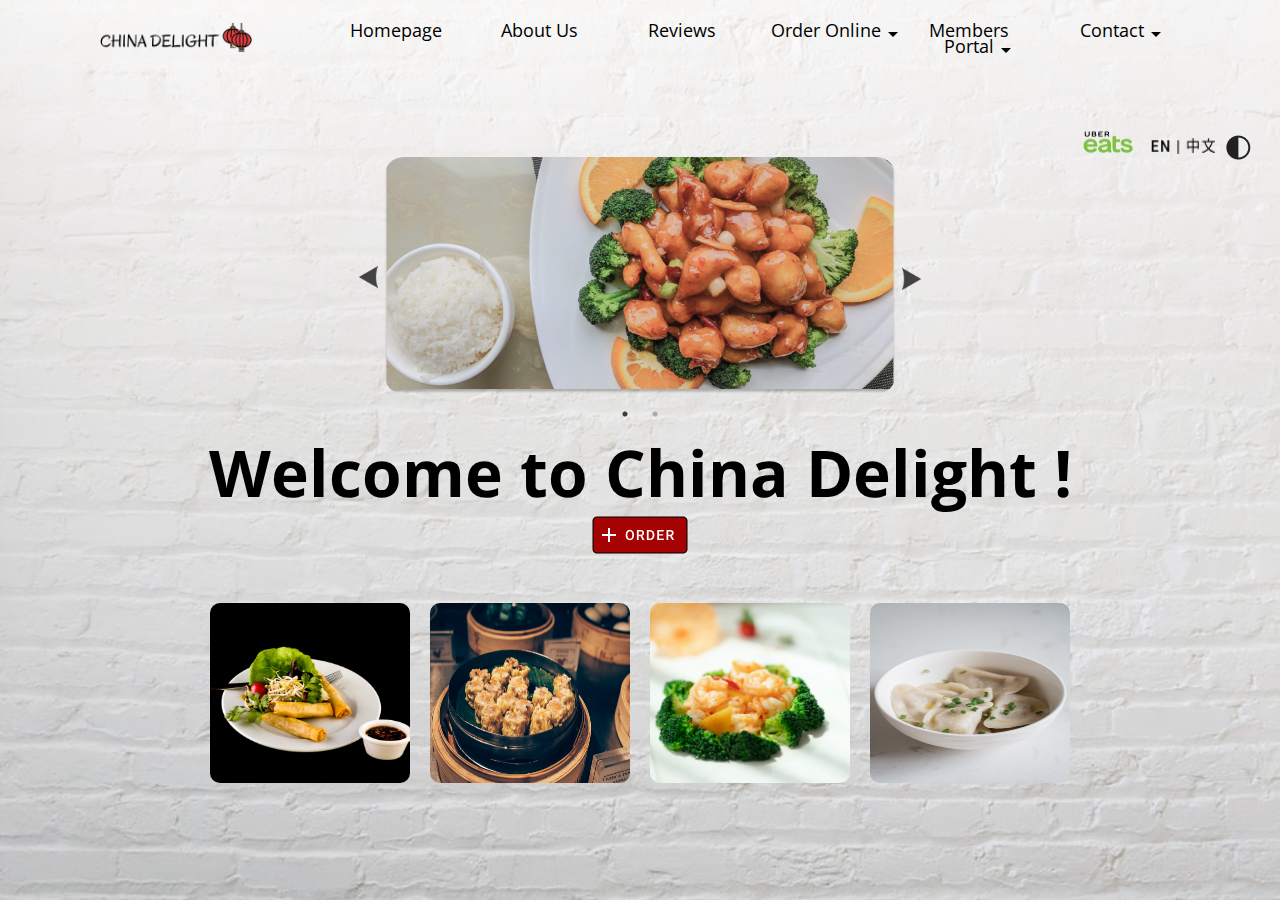
<file: index.html>
<!doctype html>
<html lang="en">

<head>
	<meta charset="UTF-8">
	<meta name="viewport" content="width=device-width,initial-scale=1">
	<title>Welcome To China Delight</title>
	<meta name="description" content="China Delight">
	<meta name="Michael Kemp" content="SitePoint">
	<link rel="stylesheet" href="style.css">
	<link rel="stylesheet" type="text/css" href="slick-master/slick/slick.css" />
	<link rel="stylesheet" type="text/css" href="slick-master/slick/slick-theme.css" />
	<link href='https://fonts.googleapis.com/css?family=Open%20Sans%20Condensed:300' rel='stylesheet'>
	<link rel="stylesheet" href="https://cdnjs.cloudflare.com/ajax/libs/font-awesome/4.7.0/css/font-awesome.min.css">
	<script src="https://code.jquery.com/jquery-2.1.1.min.js"></script>
</head>

<body class="homepage">
	<script src="logic.js"></script>
	<!-- Desktop website navigation bar below -->
	<nav>
		<!-- Hidden styled checkbox to activate mobile slider -->
		<input type="checkbox" id="check">
		<label for="check" class="checkbtn"> <i class="fa fa-align-justify"></i>
		</label>
		<!-- Website logo-->
		<label class="logo">
			<img alt="China Delight Logo" src="images/siteLogo.png" />
		</label>
		<!-- Main Desktop navigation divider and unordered list-->
		<div class="container">
			<ul class="MenuUL">
				<li><a href="index.html">Homepage</a>
				</li>
				<li><a href="about.html">About Us</a>
				</li>
				<li><a href="#">Reviews</a>
				</li>
				<li class="orderOnlineButtonListItem"><a id="orderOnlineButton" href="#">Order Online
				<img alt="Nav arrow down" class="navArrowDown" src="images/arrow-down.png"></a>
				</li>
				<li class="membersPortalButtonListItem"><a id="membersPortalButton" href="#">Members Portal
				<img alt="Arrow Down" class="navArrowDown" src="images/arrow-down.png"></a>
				</li>
				<li class="contactMenuButtonListItem"><a id="contactMenuButton" href="#">Contact
				<img alt="Arrow Down" class="navArrowDown" src="images/arrow-down.png"></a>
				</li>
			</ul>
			<!-- Different drop down menus for each category-->
			<div class="desktopDropdown">
				<ul>
					<li><a href="#">Pickup</a>
					</li>
					<li><a href="#">Delivery</a>
					</li>
					<li><a href="bookings.html">Bookings</a>
					</li>
				</ul>
			</div>
			<div class="desktopDropdownMembers">
				<ul>
					<li><a href="members.html">Login</a>
					</li>
					<li><a href="members.html">Portal</a>
					</li>
					<li><a href="#">Deals</a>
					</li>
					<li><a href="#">Custom Menu</a>
					</li>
					<li><a href="#">Mailing List</a>
					</li>
				</ul>
			</div>
			<div class="desktopDropdownContact">
				<ul>
					<li><a href="contact.html">Contact Information</a>
					</li>
					<li><a href="#">Location</a>
					</li>
				</ul>
			</div>
		</div>
		<!-- Mobile Menu's display:none by default. CSS activated on page resize -->
		<div class="orderMenuContainer">
			<img alt="Back button Mobile" class="backButtonMobile" src="images/BackMenu.png">
			<ul class="orderMenu">
				<li><a href="#">Pickup</a>
				</li>
				<li><a href="#">Delivery</a>
				</li>
				<li><a href="bookings.html">Bookings</a>
				</li>
			</ul>
		</div>
		<div class="contactMenuContainer">
			<img alt="Back button Mobile" class="backButtonMobile" src="images/BackMenu.png">
			<ul class="contactMenu">
				<li><a href="contact.html">Contact Information</a>
				</li>
				<li><a href="#">Location</a>
				</li>
			</ul>
		</div>
		<div class="membersMenuContainer">
			<img alt="Back button Mobile" class="backButtonMobile" src="images/BackMenu.png">
			<ul class="membersMenu">
				<li><a href="members.html">Login</a>
				</li>
				<li><a href="members.html">Portal</a>
				</li>
				<li><a href="#">Deals</a>
				</li>
				<li><a href="#">Custom Menu</a>
				</li>
				<li><a href="#">Mailing List</a>
				</li>
			</ul>
		</div>
	</nav>
	<!-- Icons for uber eats, translation and night mode-->
	<div class="miniIcons">
		<img alt="Uber Eats Icon" class="uberEats" src="images/uberEats.png">
		<img alt="Translation Icon" class="translation" src="images/translation.png">
		<img alt="Dark Mode Icon" class="darkMode" src="images/contrast.png">
	</div>
	<!-- Image Carousel with custom next and prev arrows.-->
	<script src="slick-master/slick/slick.js"></script>
	<script src="myHomeSlick.js"></script>
	<div class='mySlick'>
		<div class='single-item'>
			<div>
				<img alt="Food Images Carousel" class="carouselImages" src="images/homeImage.png" />
			</div>
			<div>
				<img alt="Food Images Carousel" class="carouselImages" src="images/homeImage.png" />
			</div>
		</div>
		<!-- <img class="carousel-nav carousel-prev" src="images/leftArrow.png"/> -->
		<!-- <img class="slick-next slick-arrow" src="images/rightArrow.png"/> -->
	</div>
	<!-- Page welcome header-->
	<div class="welcomeHomeDivider">
		<h1 class="welcomeHome">Welcome to China Delight !</h1>
		<button class="homeOrderNowButton"></button>
	</div>
	<!-- styled 4 image gallery on the home page. -->
	<div id="homeGallery">
		<img alt="food image 1" src="images/rectangle_4.png" />
		<img alt="food image 2" src="images/rectangle_5.png" />
		<img alt="food image 3" src="images/rectangle_6.png" />
		<img alt="food image 4" src="images/rectangle_7.png" />
	</div>
</body>

</html>
</file>
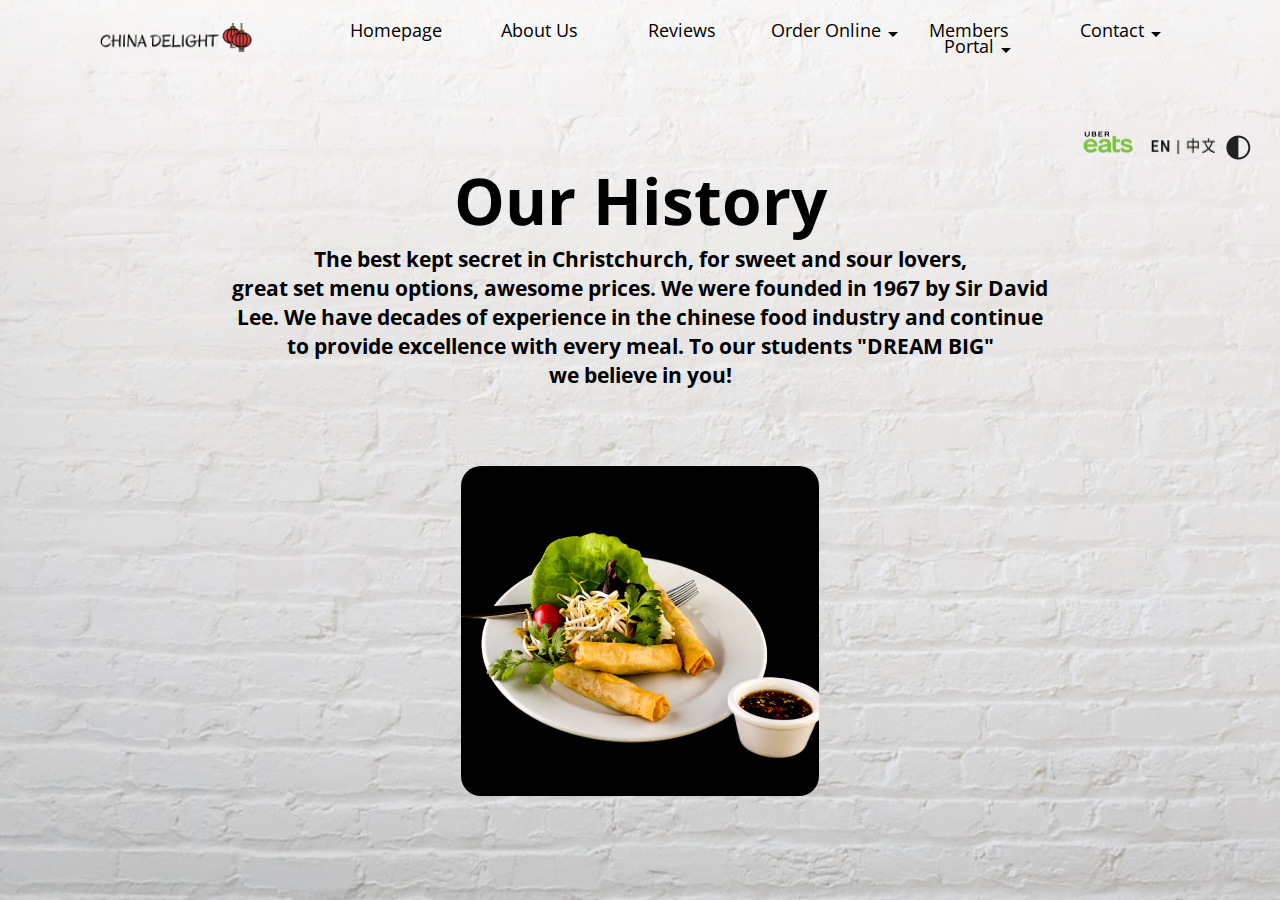
<file: about.html>
<!doctype html>
<html lang="en">

<head>
	<meta charset="UTF-8">
	<meta name="viewport" content="width=device-width,initial-scale=1">
	<title>About Us</title>
	<meta name="description" content="About">
	<meta name="Michael Kemp" content="SitePoint">
	<link rel="stylesheet" href="style.css">
	<link rel="stylesheet" type="text/css" href="slick-master/slick/slick.css" />
	<link rel="stylesheet" type="text/css" href="slick-master/slick/slick-theme.css" />
	<link href='https://fonts.googleapis.com/css?family=Open%20Sans%20Condensed:300' rel='stylesheet'>
	<link rel="stylesheet" href="https://cdnjs.cloudflare.com/ajax/libs/font-awesome/4.7.0/css/font-awesome.min.css">
	<script src="https://code.jquery.com/jquery-2.1.1.min.js"></script>
</head>

<body class="about">
	<script src="logic.js"></script>
	<!-- Desktop website navigation bar below -->
	<nav>
		<!-- Hidden styled checkbox to activate mobile slider -->
		<input type="checkbox" id="check">
		<label for="check" class="checkbtn"> <i class="fa fa-align-justify"></i>
		</label>
		<!-- Website logo-->
		<label class="logo">
			<img alt="China Delight Logo" src="images/siteLogo.png" />
		</label>
		<!-- Main Desktop navigation divider and unordered list-->
		<div class="container">
			<ul class="MenuUL">
				<li><a href="index.html">Homepage</a>
				</li>
				<li><a href="about.html">About Us</a>
				</li>
				<li><a href="#">Reviews</a>
				</li>
				<li class="orderOnlineButtonListItem"><a id="orderOnlineButton" href="#">Order Online
				<img alt="Nav arrow down" class="navArrowDown" src="images/arrow-down.png"></a>
				</li>
				<li class="membersPortalButtonListItem"><a id="membersPortalButton" href="#">Members Portal
				<img alt="Arrow Down" class="navArrowDown" src="images/arrow-down.png"></a>
				</li>
				<li class="contactMenuButtonListItem"><a id="contactMenuButton" href="#">Contact
				<img alt="Arrow Down" class="navArrowDown" src="images/arrow-down.png"></a>
				</li>
			</ul>
			<!-- Different drop down menus for each category-->
			<div class="desktopDropdown">
				<ul>
					<li><a href="#">Pickup</a>
					</li>
					<li><a href="#">Delivery</a>
					</li>
					<li><a href="bookings.html">Bookings</a>
					</li>
				</ul>
			</div>
			<div class="desktopDropdownMembers">
				<ul>
					<li><a href="members.html">Login</a>
					</li>
					<li><a href="members.html">Portal</a>
					</li>
					<li><a href="#">Deals</a>
					</li>
					<li><a href="#">Custom Menu</a>
					</li>
					<li><a href="#">Mailing List</a>
					</li>
				</ul>
			</div>
			<div class="desktopDropdownContact">
				<ul>
					<li><a href="contact.html">Contact Information</a>
					</li>
					<li><a href="#">Location</a>
					</li>
				</ul>
			</div>
		</div>
		<!-- Mobile Menu's display:none by default. CSS activated on page resize -->
		<div class="orderMenuContainer">
			<img alt="Back button Mobile" class="backButtonMobile" src="images/BackMenu.png">
			<ul class="orderMenu">
				<li><a href="#">Pickup</a>
				</li>
				<li><a href="#">Delivery</a>
				</li>
				<li><a href="bookings.html">Bookings</a>
				</li>
			</ul>
		</div>
		<div class="contactMenuContainer">
			<img alt="Back button Mobile" class="backButtonMobile" src="images/BackMenu.png">
			<ul class="contactMenu">
				<li><a href="contact.html">Contact Information</a>
				</li>
				<li><a href="#">Location</a>
				</li>
			</ul>
		</div>
		<div class="membersMenuContainer">
			<img alt="Back button Mobile" class="backButtonMobile" src="images/BackMenu.png">
			<ul class="membersMenu">
				<li><a href="members.html">Login</a>
				</li>
				<li><a href="members.html">Portal</a>
				</li>
				<li><a href="#">Deals</a>
				</li>
				<li><a href="#">Custom Menu</a>
				</li>
				<li><a href="#">Mailing List</a>
				</li>
			</ul>
		</div>
	</nav>
	<!-- Icons for uber eats, translation and night mode-->
	<div class="miniIcons"> <img alt="Uber Eats Icon" class="uberEats" src="images/uberEats.png">
	<img alt="Translation Icon" class="translation" src="images/translation.png"> <img alt="Dark Mode Icon" class="darkMode" src="images/contrast.png"> </div>
	<!-- About Header and description of China Delight as a company.-->
	<h1 class="aboutUs">Our History</h1>
	<h6 id="aboutUsText">The best kept secret in Christchurch, for sweet and sour lovers,<br>
   great set menu options, awesome prices. We were founded in 1967 by Sir David<br>
   Lee. We have decades of experience in the chinese food industry and continue<br>
   to provide excellence with every meal. To our students "DREAM BIG" <br>
   we believe in you!</h6>
	<!-- Second Site carousel image slider without nav arrows-->
	<!-- Ability to manually slide with the mouse.-->
	<script src="slick-master/slick/slick.js"></script>
	<script src="secondSlick.js"></script>
	<div class='mySlick'>
		<div class="single-item-parent">
			<div class='single-item'>
				<div><img alt="Carousel image 1" class="carouselImages1" src="images/About/rectangle_4.png" /></div>
				<div><img alt="Carousel image 2" class="carouselImages1" src="images/About/rectangle_5.png" /></div>
				<div><img alt="Carousel image 3" class="carouselImages1" src="images/About/rectangle_6.png" /></div>
				<div><img alt="Carousel image 4" class="carouselImages1" src="images/About/rectangle_7.png" /></div>
			</div>
		</div>
	</div>
</body>

</html>
</file>
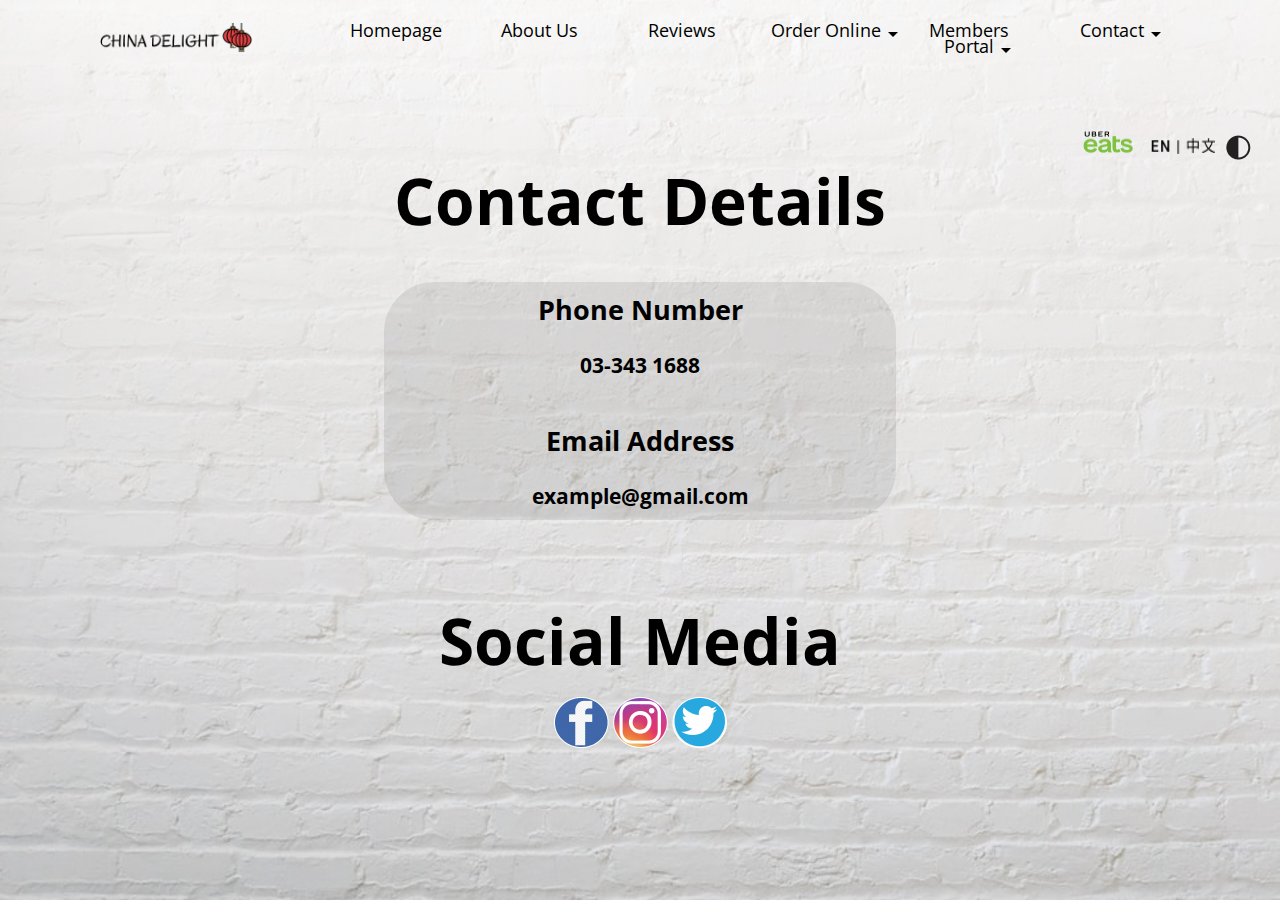
<file: contact.html>
<!doctype html>
<html lang="en">
   <head>
      <meta charset="UTF-8">
      <meta name="viewport" content="width=device-width,initial-scale=1">
      <title>About Us</title>
      <meta name="description" content="About">
      <meta name="Michael Kemp" content="SitePoint">
      <link rel="stylesheet" href="style.css">
      <link rel="stylesheet" type="text/css" href="slick-master/slick/slick.css" />
      <link rel="stylesheet" type="text/css" href="slick-master/slick/slick-theme.css" />
      <link href='https://fonts.googleapis.com/css?family=Open%20Sans%20Condensed:300' rel='stylesheet'>
      <link rel="stylesheet" href="https://cdnjs.cloudflare.com/ajax/libs/font-awesome/4.7.0/css/font-awesome.min.css">
      <script src="https://code.jquery.com/jquery-2.1.1.min.js"></script>
   </head>
   <body class="about">
      <script src="logic.js"></script>
      <!-- Desktop website navigation bar below -->
    	<nav>
    		<!-- Hidden styled checkbox to activate mobile slider -->
    		<input type="checkbox" id="check">
    		<label for="check" class="checkbtn"> <i class="fa fa-align-justify"></i>
    		</label>
    		<!-- Website logo-->
    		<label class="logo">
    			<img alt="China Delight Logo" src="images/siteLogo.png" />
    		</label>
    		<!-- Main Desktop navigation divider and unordered list-->
    		<div class="container">
    			<ul class="MenuUL">
    				<li><a href="index.html">Homepage</a>
    				</li>
    				<li><a href="about.html">About Us</a>
    				</li>
    				<li><a href="#">Reviews</a>
    				</li>
    				<li class="orderOnlineButtonListItem"><a id="orderOnlineButton" href="#">Order Online
    				<img alt="Nav arrow down" class="navArrowDown" src="images/arrow-down.png"></a>
    				</li>
    				<li class="membersPortalButtonListItem"><a id="membersPortalButton" href="#">Members Portal
    				<img alt="Arrow Down" class="navArrowDown" src="images/arrow-down.png"></a>
    				</li>
    				<li class="contactMenuButtonListItem"><a id="contactMenuButton" href="#">Contact
    				<img alt="Arrow Down" class="navArrowDown" src="images/arrow-down.png"></a>
    				</li>
    			</ul>
    			<!-- Different drop down menus for each category-->
    			<div class="desktopDropdown">
    				<ul>
    					<li><a href="#">Pickup</a>
    					</li>
    					<li><a href="#">Delivery</a>
    					</li>
    					<li><a href="bookings.html">Bookings</a>
    					</li>
    				</ul>
    			</div>
    			<div class="desktopDropdownMembers">
    				<ul>
    					<li><a href="members.html">Login</a>
    					</li>
    					<li><a href="members.html">Portal</a>
    					</li>
    					<li><a href="#">Deals</a>
    					</li>
    					<li><a href="#">Custom Menu</a>
    					</li>
    					<li><a href="#">Mailing List</a>
    					</li>
    				</ul>
    			</div>
    			<div class="desktopDropdownContact">
    				<ul>
    					<li><a href="contact.html">Contact Information</a>
    					</li>
    					<li><a href="#">Location</a>
    					</li>
    				</ul>
    			</div>
    		</div>
    		<!-- Mobile Menu's display:none by default. CSS activated on page resize -->
    		<div class="orderMenuContainer">
    			<img alt="Back button Mobile" class="backButtonMobile" src="images/BackMenu.png">
    			<ul class="orderMenu">
    				<li><a href="#">Pickup</a>
    				</li>
    				<li><a href="#">Delivery</a>
    				</li>
    				<li><a href="bookings.html">Bookings</a>
    				</li>
    			</ul>
    		</div>
    		<div class="contactMenuContainer">
    			<img alt="Back button Mobile" class="backButtonMobile" src="images/BackMenu.png">
    			<ul class="contactMenu">
    				<li><a href="contact.html">Contact Information</a>
    				</li>
    				<li><a href="#">Location</a>
    				</li>
    			</ul>
    		</div>
    		<div class="membersMenuContainer">
    			<img alt="Back button Mobile" class="backButtonMobile" src="images/BackMenu.png">
    			<ul class="membersMenu">
    				<li><a href="members.html">Login</a>
    				</li>
    				<li><a href="members.html">Portal</a>
    				</li>
    				<li><a href="#">Deals</a>
    				</li>
    				<li><a href="#">Custom Menu</a>
    				</li>
    				<li><a href="#">Mailing List</a>
    				</li>
    			</ul>
    		</div>
    	</nav>
      <!-- Icons for uber eats, translation and night mode-->
      <div class="miniIcons"> <img alt="Uber Eats Icon" class="uberEats" src="images/uberEats.png"> <img alt="Translation Icon" class="translation" src="images/translation.png"> <img alt="Dark Mode Icon" class="darkMode" src="images/contrast.png"> </div>
      <!-- Contact details styled into the center of the page.-->
      <h1 class="aboutUs">Contact Details</h1>
      <div class="contactDetailsContainer">
         <h4>Phone Number</h4>
         <br>
         <h6>03-343 1688</h6>
         <br><br>
         <h4>Email Address</h4>
         <br>
         <h6>example@gmail.com</h6>
      </div>
      <!-- social media hyperlinks styled as circular image icons.-->
      <h1 class="aboutUs">Social Media</h1>
      <div class="socialsContainer">
         <a href="https://www.facebook.com/">
         <img alt="Facebook icon" src="images/Contact/facebook.png">
         </a>
         <a href="https://www.instagram.com/">
         <img alt= "Instagram Icon" src="images/Contact/instagram.png">
         </a>
         <a href="https://www.twitter.com/">
         <img alt="Twitter Icon" src="images/Contact/twitter.png">
         </a>
      </div>
</html>
</file>
<file: style.css>
/*China Delight Redesign CSS - Michael Kemp. */

* {
	padding: 0;
	margin: 0;
	/*Remove bullet points and link styling for ul page menu.*/
	text-decoration: none;
	list-style: none;
	/* Account for border and padding values specified.*/
	box-sizing: border-box;
	font-family: "Open Sans Condensed";
}

html {
	/*Brick wall linear gradient background image.*/
	background-image: linear-gradient(180deg, rgba(255, 255, 255, 0.75) 0%, rgba(255, 255, 255, 0) 100%), url("images/home1.png");
	background-size: cover;
	height: 100%;
	margin: 0;
	background-repeat: no-repeat;
	background-attachment: fixed;
}

h1 {
	/*48 pt 63.751067px or3.18755335vw */
	/*font-size: 3.18755335vw;*/
	/*Centrally aligned and styled h1 header tag*/
	font-size: 48pt;
	text-align: center;
}

h4{
	font-size: 20pt;
}


h6 {
	/*Styling for the h6 header. */
	font-size: 16pt;
	text-align: center;
}

nav {
	font-weight: 400;
	/*height of line of text should be full nav bar.*/
	line-height: 100%;
}

nav {
	/*This height is set at 80px static.*/
	height: 80px;
	/*Desktop nav bar width should be full screen width.*/
	width: 100%;
	/*Scalable padding on top of links in nav bar*/
	padding-top: 0.75%;
	/*Show the over flow, in case screen resize leads to this*/
	overflow: visible;
}

label.logo img {
	/*Line height of nav bar*/
	line-height: 80px;
	/*Left and right Desktop site logo padding of 100px*/
	padding: 0 100px;
	height: auto;
	width: 110%;
}

.logo {
	/*Desktop site logo container.*/
	display: inline-block;
	vertical-align: middle;
	width: 25%;
}


/*Change the background color of desktop drop down items on hover.*/

.desktopDropdown li:hover,
.desktopDropdownMembers li:hover,
.desktopDropdownContact li:hover {
	background-color: #A50303;
}


/*Hide the Submenus up until the screenwidth changes for Tablet or Mobile.*/

.contactMenu,
.MembersMenu,
.orderMenu {
	display: none;
}


/*Div Container for the desktop site menu links*/

.container {
	/*Does not add line break after*/
	display: inline-block;
	overflow: auto;
	vertical-align: middle;
	/*Other 30% is the site logo*/
	width: 70%;
	overflow: visible;
}

.MenuUL {
	/*Desktop menu ul*/
	/*top and bottom margins/ paddings are respected*/
	display: inline-block;
	width: 100%
}

.MenuUL li a {
	float: left;
	padding: 12px;
	color: black;
	text-decoration: none;
	/*Scalable font size for huge browser windows.*/
	font-size: 1.38348671875vw;
	width: 16%;
	/* Four links of equal widths */
	text-align: center;
}

.checkbtn {
	/*Styled checkbox icon that when clicked will show
  the mobile menu pullout*/
	font-size: 30px;
	color: black;
	float: right;
	line-height: 80px;
	margin-right: 40px;
	cursor: pointer;
	/*Hidden by default on the desktop site.*/
	display: none;
}

#check {
	/*Hiding the actual html check element with id*/
	display: none;
}


/*Desktop nav dropdown arrow styling*/

.navArrowDown {
	width: 24px;
	height: 24px;
	position: absolute;
}


/*DESKTOP DROP DOWN SUBMENUs*/

.desktopDropdown,
.desktopDropdownMembers,
.desktopDropdownContact {
	display: none;
	position: absolute;
	text-align: center;
	z-index: 1;
	padding-top: 0.5%;
}


/*This part is interesting because although it is considered
bad practise to use !important. It is still valid syntax.*/


/*I needed to over write previous styles as I am reusing these
elements for the mobile menus.*/

.desktopDropdown a,
.desktopDropdownMembers a,
.desktopDropdownContact a {
	/*Overwrite styling for evenly spaced nav bar*/
	float: none !important;
	width: auto !important;
	color: white;
	text-decoration: none;
	display: block;
	/*Reset Padding for these items, menu li a s*/
	padding: 8px !important;
	/*Decided to go against design spec and use 14pt text style instead h6*/
	font-size: 16pt !important;
}


/*Overwrite size of dropdown buttons li*/

.desktopDropdown li,
.desktopDropdownMembers li,
.desktopDropdownContact li {
	line-height: 60px;
	width: 158px;
	margin: 0px;
	padding: 0px;
	background-color: #212121;
}


/*changing the text color of the links to white.*/

.desktopDropdown li a,
.desktopDropdownMembers li a,
.desktopDropdownContact li a {
	color: white;
}


/*Slick Jquery libraries*/


/*Styling for the Slick Image carousel.*/

.mySlick {
	margin: 0 auto;
	margin-top: min(100px);
	margin-top: 6%;
	width: 40%;
	color: #333;
	border-radius: 20px;
}


/*Slick individual slide styling*/

.slick-slide {
	text-align: center;
	color: #419be0;
	display: table;
	border-radius: 20px;
}

.single-item img {
	display: table-cell;
	margin: auto;
	width: 100%;
	height: auto;
	border-radius: 20px;
}

.control-c {
	width: 30px;
	height: 30px;
}


/*Homepage header and order button.*/

.welcomeHome {
	display: inline-block;
}

.welcomeHomeDivider {
	text-align: center;
}


/*Styled order button for the homepage*/

.homeOrderNowButton {
	background: url('images/orderButton.png') no-repeat;
	border: none;
	cursor: pointer;
	padding: 19px 48px;
	text-align: center;
	text-decoration: none;
	display: block;
	margin: auto;
}


/*Home page 4 flexbox images displayed.*/

#homeGallery {
	display: flex;
	justify-content: center;
	/* align horizontal */
	align-items: center;
	margin-top: 3%;
}


/*Sizing for th above images in the container.*/

#homeGallery img {
	width: 220px;
	height: 200px;
	border-radius: 20px;
	padding: 10px;
}


/*Booking Form styling*/

#bookingFormContainer {
	position: absolute;
	left: 0;
	right: 0;
	top: 0;
	bottom: 0;
	margin: auto;
	width: 50%;
	height: 95%;
	border-radius: 20px;
	min-height: 600px;
	min-width: 300px;
	font-size: 1.9676255555555557vw;
	text-align: center;
	background-color: rgba(0, 0, 0, 0.1)
}


/*Input styling and form element styling.*/

#bookingFormContainer input,
#bookingTypeSelection,
#timeslotContainer select {
	width: 80%;
	margin-top: 30px;
	height: 5vh;
	min-height: 40px;
	font-size: 1.5vw;
	border-radius: 20px;
	border-style: solid;
	text-align: center;
	margin: 0 auto;
	background-color: rgba(196, 196, 196, 0.7)
}


/*Hide the time slots until a date is selcted*/

#timeslotContainer,
#otherBooking {
	display: none;
}


/*For both the login form on the members login Portal
and the booking form on bookings page, add padding to
top to space it out. Variable scaling.*/

#saveForm,
#loginForm,
#createAccountForm {
	padding-top: 3%;
}


/*SUbmit button styling over ride. Also overwriting
the styles already set on the login and create account
buttons on the members portal.
*/

#saveButton,
#loginButton,
#createAccountButton,
#submitAccount {
	width: 35%!important;
	background-color: #A50303 !important;
	border-style: none !important;
	border-radius: 3px !important;
	color: white !important;
}


/*Hide the  mobile sub menus by default with
 display property*/

.orderMenuContainer,
.contactMenuContainer,
.membersMenuContainer {
	display: none;
}


/*Media queries for mobile resizing.
This is the tablet width*/

@media only screen and (max-width: 1273px) {
	/*For the Mobile submenu styling.*/
	.orderMenuContainer,
	.contactMenuContainer,
	.membersMenuContainer {
		/*Fixed positioning.*/
		position: fixed;
		width: 85%;
		/*Scaled height*/
		height: 100vh;
		background: #DFDEDE;
		/*top 80px to still see site logo*/
		top: 80px;
		/*Hide the menu off screen for animation in.*/
		left: -100%;
		text-align: center;
		transition: all .5s;
		/*High z index to bring to front layer.*/
		z-index: 1000;
		padding-top: 1.5rem;
		vertical-align: middle;
		overflow: visible;
		float: right;
		margin-right: 20px;
	}
	/*Unordered List Mobile sub menu styling.*/
	.orderMenu,
	.contactMenu,
	.membersMenu {
		display: inline-block;
		width: 100%;
		padding-top: 30px;
	}
	/*setting line height for the li's contained in the above.*/
	.orderMenu li,
	.contactMenu li,
	.membersMenu li {
		display: block;
		line-height: 30px;
	}
	/*Styling the actual <a> links for the mobile Submenus*/
	/*The mobile sub menu's replace the Desktop dropdowns.*/
	.orderMenu li a,
	.contactMenu li a,
	.membersMenu li a {
		float: none;
		line-height: 60px;
		width: 100%;
		display: block;
		text-align: center;
		font-size: 20px;
		color: black;
		text-decoration: none;
	}
	/*Making mini Icons go to bottom of mobile scren as per design spec*/
	/*Mini Icons being Uber eats, translation and the darkmode icon.*/
	.homepage .miniIcons {
		bottom: 0;
	}
	/*If on any page that isnt index.html then hide the mini icons.*/
	.about .miniIcons,
	.bookings .miniIcons,
	.members .miniIcons {
		display: none;
	}
	/*Scale the fonts for mobile devices.*/
	h1 {
		font-size: 30pt;
	}
	.about h6 {
		font-size: 10pt;
	}
	/*Scale the booking form fonts for Mobile.*/
	#bookingFormContainer {
		font-size: 16pt;
	}
	#bookingFormContainer input,
	#bookingTypeSelection {
		height: 40px;
		font-size: 14pt;
	}
	/*Make the Carousel images lower down on page for mobile.*/
	.mySlick {
		margin-top: 15%;
	}
	/*Hide Home gallery for mobile site*/
	#homeGallery {
		display: none;
	}
	/*Center the sites logo in the middle of nav bar for mobile*/
	.logo {
		height: 195px;
		width: 400px;
		margin: 0 auto;
		margin-top: 20px;
		display: block;
		position: absolute;
		left: calc((100% - 400px) / 2);
		z-index: -100000;
	}
	/*Hide the desktop logo after resize and show the mobile logo.*/
	.checkbtn {
		display: block;
	}
	/*Hide dropdown arrows for mobile menu*/
	.navArrowDown {
		display: none;
	}
	/*Add padding between back button and links in mobile menu.*/
	.container {
		padding-top: 1.5rem;
	}
	.container {
		/*Main mobile menu div background styling.*/
		position: fixed;
		width: 85%;
		height: 100vh;
		background: #DFDEDE;
		top: 80px;
		/*hidden off page by default*/
		left: -100%;
		text-align: center;
		/*Slow pullout transition when check button clicked*/
		transition: all .5s;
		z-index: 999;
	}
	.MenuUL li {
		display: block;
		line-height: 30px;
	}
	.MenuUL li a {
		float: none;
		width: 100%;
		display: block;
		text-align: center;
		font-size: 20px;
		color: black;
	}
	/*Open the Mobile Menu divs sibling elements when Styled
  checkbox has checked property.*/
	#check:checked~div {
		left: 0;
	}
	/*Adjust carousel width for mobile*/
	.mySlick {
		width: 60%;
	}
	/*For mobile screen change h1 headings= to h5*/
	h1 {
		font-size: 25pt;
	}
	h4{
		font-size: 14pt;
	}
}


/*Even smaller mobile resizing*/

@media only screen and (max-width: 500px) {
	/*SLightly change the proportions of the site logo in
  the menu nav var for screen sizes < 500px;*/
	.logo {
		height: 195px;
		width: 300px;
		margin: 0 auto;
		margin-top: 20px;
		left: calc((100% - 300px) / 2);
	}
}


/*Mobile Back button*/

.backButtonMobile {
	float: left;
	padding-top: 0.5rem;
	padding-left: 1rem;
	cursor: pointer;
}


/*able to see back opacity go dim on hover event.*/

.backButtonMobile:hover {
	opacity: 0.5;
}


/*Icons for uber eats, translation and night mode*/

.uberEats {
	width: 77px;
	height: 48px;
}

.translation {
	width: 64.5px;
	height: 16px;
	margin-bottom: 12px;
}

.miniIcons {
	right: 0;
	margin-right: 20px;
	position: absolute;
	z-index: 0;
	min-width: 190px;
	margin-top: 3%;
}


.aboutUs,
.aboutUsText {
	padding-top: 6%;
}


.carouselImages {
	height: 357px;
}

.single-item-parent {
	width: 70%;
	/*Remove parent padding but retain it for the slider on homescreen*/
	margin: 0 auto;
}


/*Scale down login icon on members portal page.*/
.membersLoginImage {
	margin: 0 auto;
	padding-top: 3%;
}


/*Align the text of the contact page.*/
.socialsContainer, .contactDetailsContainer{
	text-align: center;
	margin-top: 1%;
}

/*Container styling for the div containing contact info.*/
.contactDetailsContainer{
	width:40%;
	min-width: 250px;
	height:20%;
	margin: 0 auto;
	margin-top: 3%;
	border-radius: 50px;
	background-color: #C4C4C4;
	background: rgba(0, 0, 0, 0.08);
	padding: 10px 0 10px 0;
}
</file>
